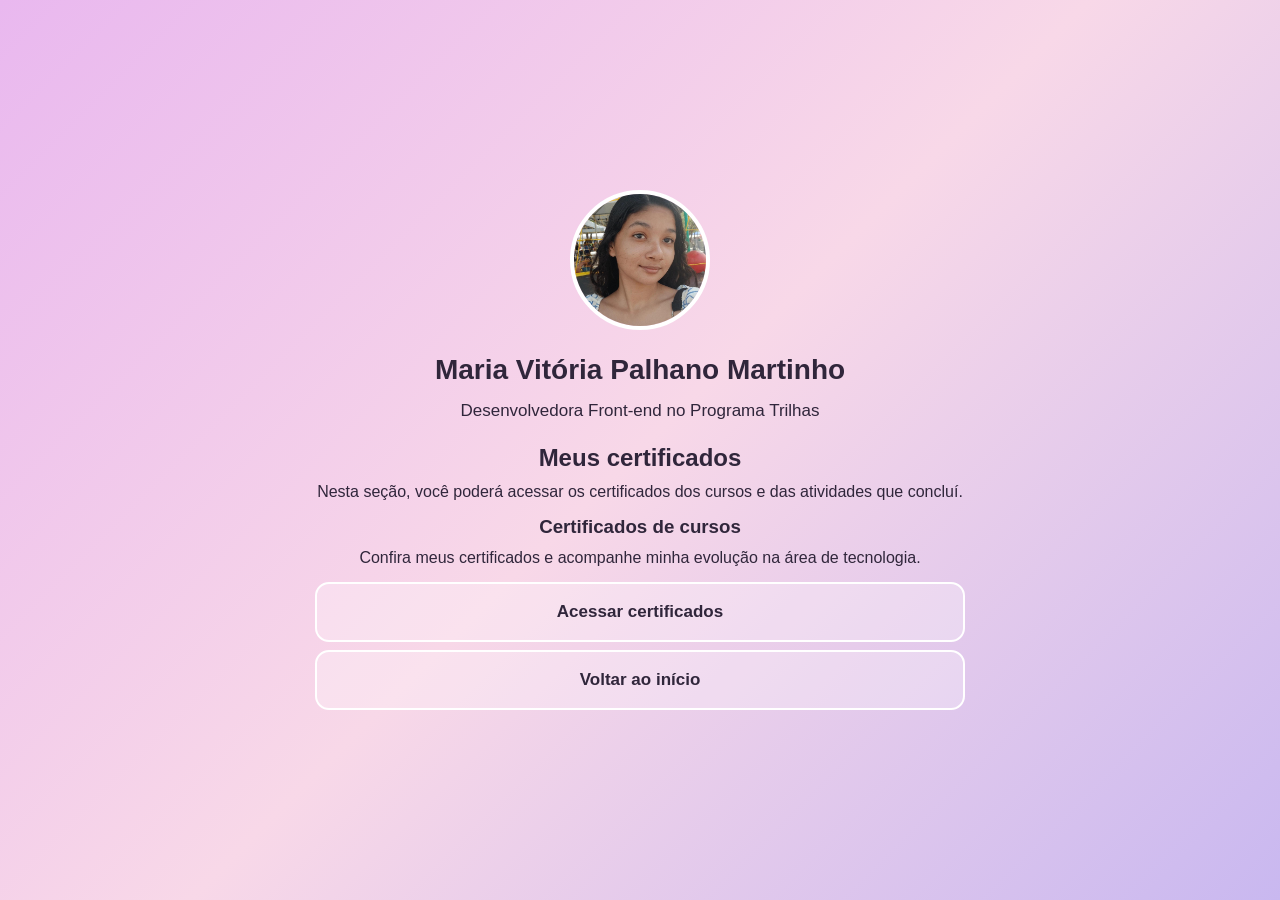
<file: certificados.html>
<!DOCTYPE html>
<html lang="pt-BR">
<head>
    <meta charset="UTF-8">
    <meta name="viewport" content="width=device-width, initial-scale=1.0">
    <title>Certificados | Maria Vitória</title>
    <link rel="stylesheet" href="style.css">
</head>
<body>

    <main class="container">

        <header class="perfil">
            <img src="img/foto.jpeg" alt="Foto de Maria Vitória" class="foto-perfil">

            <h1>Maria Vitória Palhano Martinho</h1>

            <p>Desenvolvedora Front-end no Programa Trilhas</p>
        </header>

        <section class="sobre">
            <h2>Meus certificados</h2>

            <p>
                Nesta seção, você poderá acessar os certificados
                dos cursos e das atividades que concluí.
            </p>

            <div class="card-projeto">
                <h3>Certificados de cursos</h3>

                <p>
                    Confira meus certificados e acompanhe
                    minha evolução na área de tecnologia.
                </p>

                <a href="https://drive.google.com/drive/folders/1K4aXAK2g0HopdGtrmrrs7a8340veSQjV?usp=sharing" target="_blank"
                   class="botao">
                    Acessar certificados
                </a>
            </div>
        </section>

        <a href="index.html" class="botao">Voltar ao início</a>

    </main>

</body>
</html>
</file>
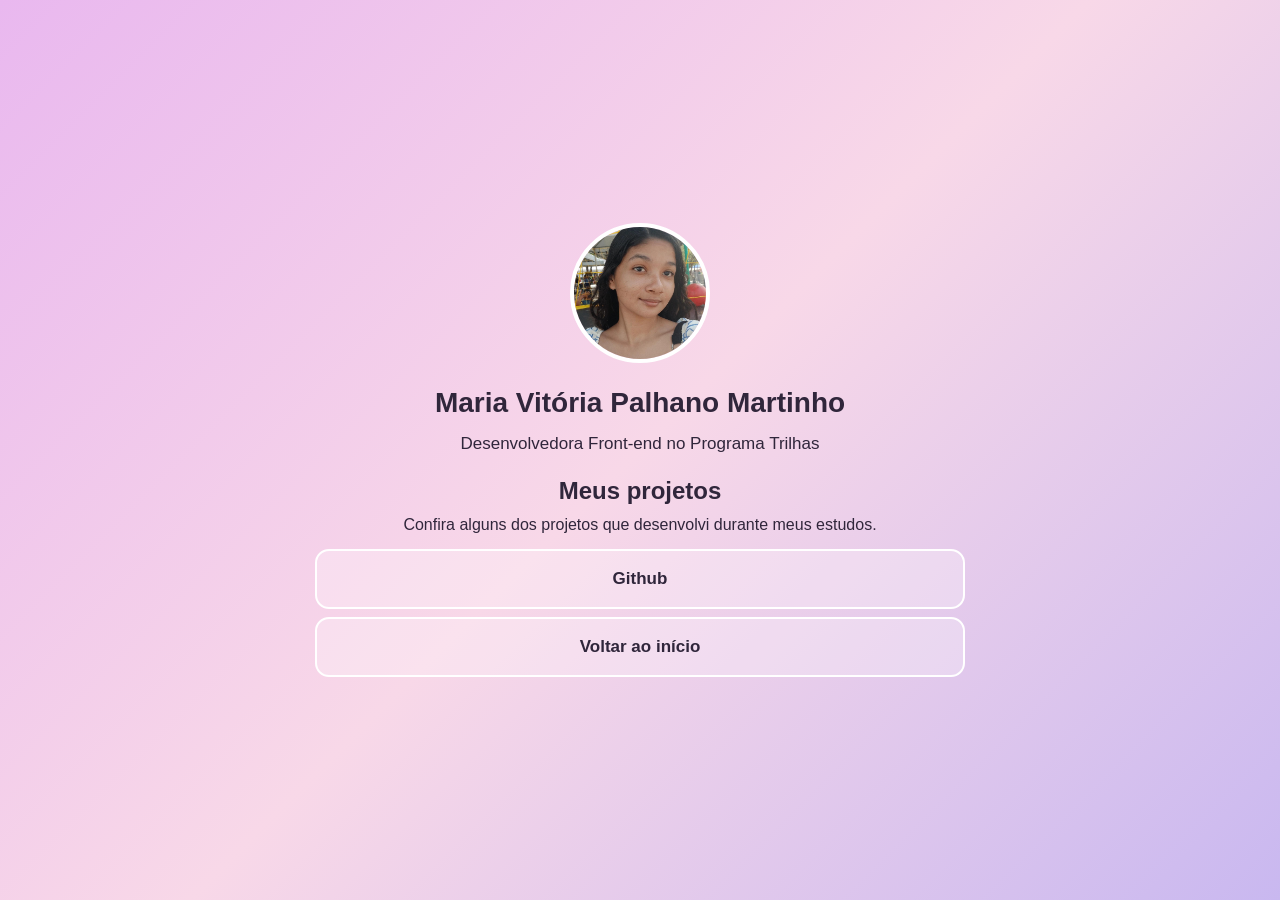
<file: projetos.html>
<!DOCTYPE html>
<html lang="pt-BR">
<head>
    <meta charset="UTF-8">
    <meta name="viewport" content="width=device-width, initial-scale=1.0">
    <title>Meus Projetos | Maria Vitória</title>
    <link rel="stylesheet" href="style.css">
</head>
<body>

    <main class="container">

        <header class="perfil">
            <img src="img/foto.jpeg" alt="Foto de Maria Vitória" class="foto-perfil">

            <h1>Maria Vitória Palhano Martinho</h1>

            <p>Desenvolvedora Front-end no Programa Trilhas</p>

        </header>

        <section class="sobre">
            <h2>Meus projetos</h2>

            <p>Confira alguns dos projetos que desenvolvi durante meus estudos.</p>

            <div class="card-projeto">
                 <a href="https://github.com/vitoriapalhano?tab=repositories" target="_blank"
                rel="noopener noreferrer" 
                class="botao">
                    Github
                </a>
            </div>
        </section>

        <a href="index.html" class="botao">Voltar ao início</a>

    </main>

</body>
</html>
</file>
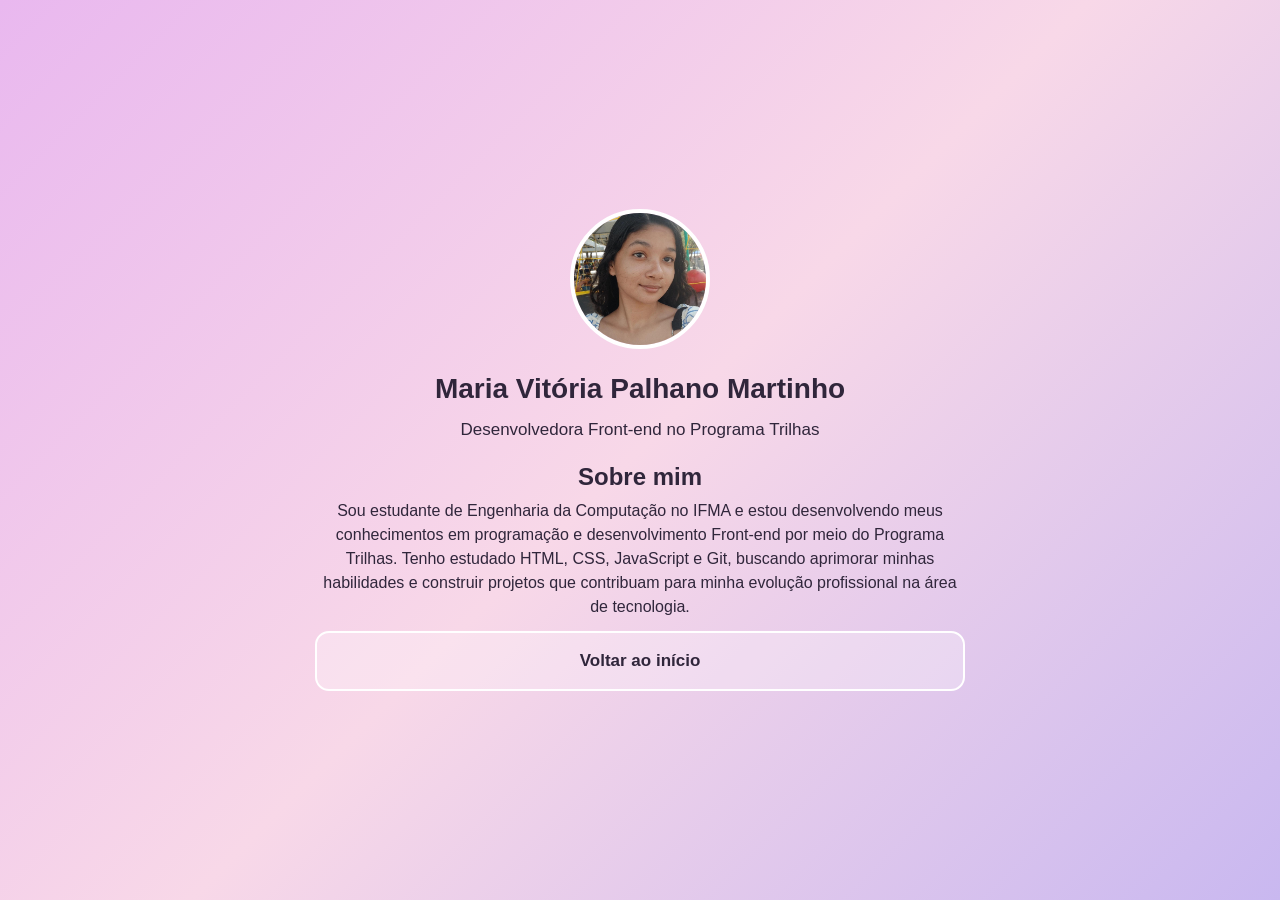
<file: sobre.html>
<!DOCTYPE html>
<html lang="pt-BR">
<head>
    <meta charset="UTF-8">
    <meta name="viewport" content="width=device-width, initial-scale=1.0">
    <title>Sobre mim | Maria Vitória</title>
    <link rel="stylesheet" href="style.css">
</head>
<body>

    <main class="container">

        <header class="perfil">
            <img src="img/foto.jpeg" alt="Foto de Maria Vitória" class="foto-perfil">

            <h1>Maria Vitória Palhano Martinho</h1>

            <p>Desenvolvedora Front-end no Programa Trilhas</p>
        </header>

        <section class="sobre">
            <h2>Sobre mim</h2>

            <p>
                Sou estudante de Engenharia da Computação no IFMA
                e estou desenvolvendo meus conhecimentos em programação
                e desenvolvimento Front-end por meio do Programa Trilhas.
                Tenho estudado HTML, CSS, JavaScript e Git, buscando
                aprimorar minhas habilidades e construir projetos
                que contribuam para minha evolução profissional na
                área de tecnologia.
            </p>
        </section>

        <a href="index.html" class="botao">Voltar ao início</a>

    </main>

</body>
</html>
</file>
<file: style.css>
/* Configurações gerais */
* {
    margin: 0;
    padding: 0;
    box-sizing: border-box;
}

body {
    min-height: 100vh;
    font-family: Arial, sans-serif;
    background: linear-gradient(135deg, #e9b8ef, #f8d8e8, #c9b8f0);
    display: flex;
    justify-content: center;
    align-items: center;
    padding: 30px 16px;
    color: #30263b;
}

/* Conteúdo principal */
.container {
    width: 100%;
    max-width: 650px;
    text-align: center;
}

/* Foto, nome e descrição */
.perfil {
    margin-bottom: 35px;
}

.foto-perfil {
    width: 140px;
    height: 140px;
    border-radius: 50%;
    object-fit: cover;
    border: 4px solid white;
    margin-bottom: 20px;
    background-color: #f5d8e9;
}

.perfil h1 {
    font-size: 28px;
    margin-bottom: 12px;
}

.perfil p {
    font-size: 17px;
    line-height: 1.5;
}

/* Botões */
.botoes {
    display: flex;
    flex-direction: column;
    gap: 18px;
    margin-bottom: 45px;
}

.botao {
    display: block;
    padding: 18px 20px;
    border: 2px solid #ffffff;
    border-radius: 14px;
    background-color: rgba(255, 255, 255, 0.25);
    color: #30263b;
    text-decoration: none;
    font-size: 17px;
    font-weight: bold;
    transition: 0.3s;
}

.botao:hover {
    background-color: #ffffff;
    transform: translateY(-3px);
}

/* Rodapé */
.rodape {
    font-size: 14px;
}

.redes-sociais {
    display: flex;
    justify-content: center;
    gap: 25px;
    margin-bottom: 20px;
}

.redes-sociais a {
    color: #30263b;
    text-decoration: none;
    font-weight: bold;
}

.redes-sociais a:hover {
    text-decoration: underline;
}

/* Ajustes para celulares */
@media (max-width: 480px) {
    .perfil h1 {
        font-size: 23px;
    }

    .perfil p {
        font-size: 15px;
    }

    .botao {
        font-size: 15px;
        padding: 16px;
    }
}
/* Ajuste das páginas internas */
body:has(.perfil) {
    padding-top: 20px;
    padding-bottom: 20px;
}

body:has(.perfil) .container {
    margin: auto;
}

body:has(.perfil) .perfil {
    margin-bottom: 20px;
}

body:has(.perfil) .botao {
    margin-top: 8px;
}

body:has(.perfil) .botoes {
    margin-bottom: 20px;
}
/* Ajustes visuais da página principal */
body:has(nav.botoes) {
    justify-content: center;
    padding-top: 24px;
    padding-bottom: 24px;
}

body:has(nav.botoes) .container {
    max-width: 600px;
}

body:has(nav.botoes) .perfil {
    margin-bottom: 28px;
}

body:has(nav.botoes) .foto-perfil {
    width: 130px;
    height: 130px;
}

body:has(nav.botoes) .perfil h1 {
    font-size: 28px;
    margin-bottom: 12px;
}

body:has(nav.botoes) .perfil p {
    font-size: 17px;
    line-height: 1.5;
}

body:has(nav.botoes) .botoes {
    gap: 12px;
    margin-bottom: 24px;
}

body:has(nav.botoes) .botao {
    padding: 16px 20px;
}

body:has(nav.botoes) .redes-sociais {
    margin-bottom: 16px;
}

body:has(nav.botoes) .rodape p {
    margin-top: 0;
}

@media (max-width: 480px) {
    body:has(nav.botoes) .perfil h1 {
        font-size: 23px;
    }

    body:has(nav.botoes) .foto-perfil {
        width: 115px;
        height: 115px;
    }
}
/* Centralizar melhor a página Sobre mim */
body:has(.container) {
    min-height: 100vh;
}

body:has(.container) main.container {
    margin-top: auto;
    margin-bottom: auto;
}

/* Aproximar o texto e o botão */
body:has(.container) main.container h2 {
    margin-top: 10px;
    margin-bottom: 8px;
}

body:has(.container) main.container p {
    margin-top: 8px;
    margin-bottom: 12px;
    line-height: 1.5;
}

body:has(.container) main.container .botao {
    margin-top: 8px;
}
/* Ícones das redes sociais */
.redes-sociais {
    display: flex;
    justify-content: center;
    align-items: center;
    gap: 22px;
    margin-bottom: 20px;
}

.redes-sociais a {
    display: flex;
    justify-content: center;
    align-items: center;
    width: 36px;
    height: 36px;
}

.redes-sociais img {
    width: 28px;
    height: 28px;
    opacity: 0.8;
    transition: 0.3s;
}

.redes-sociais a:hover img {
    opacity: 1;
    transform: translateY(-3px);
}
</file>
